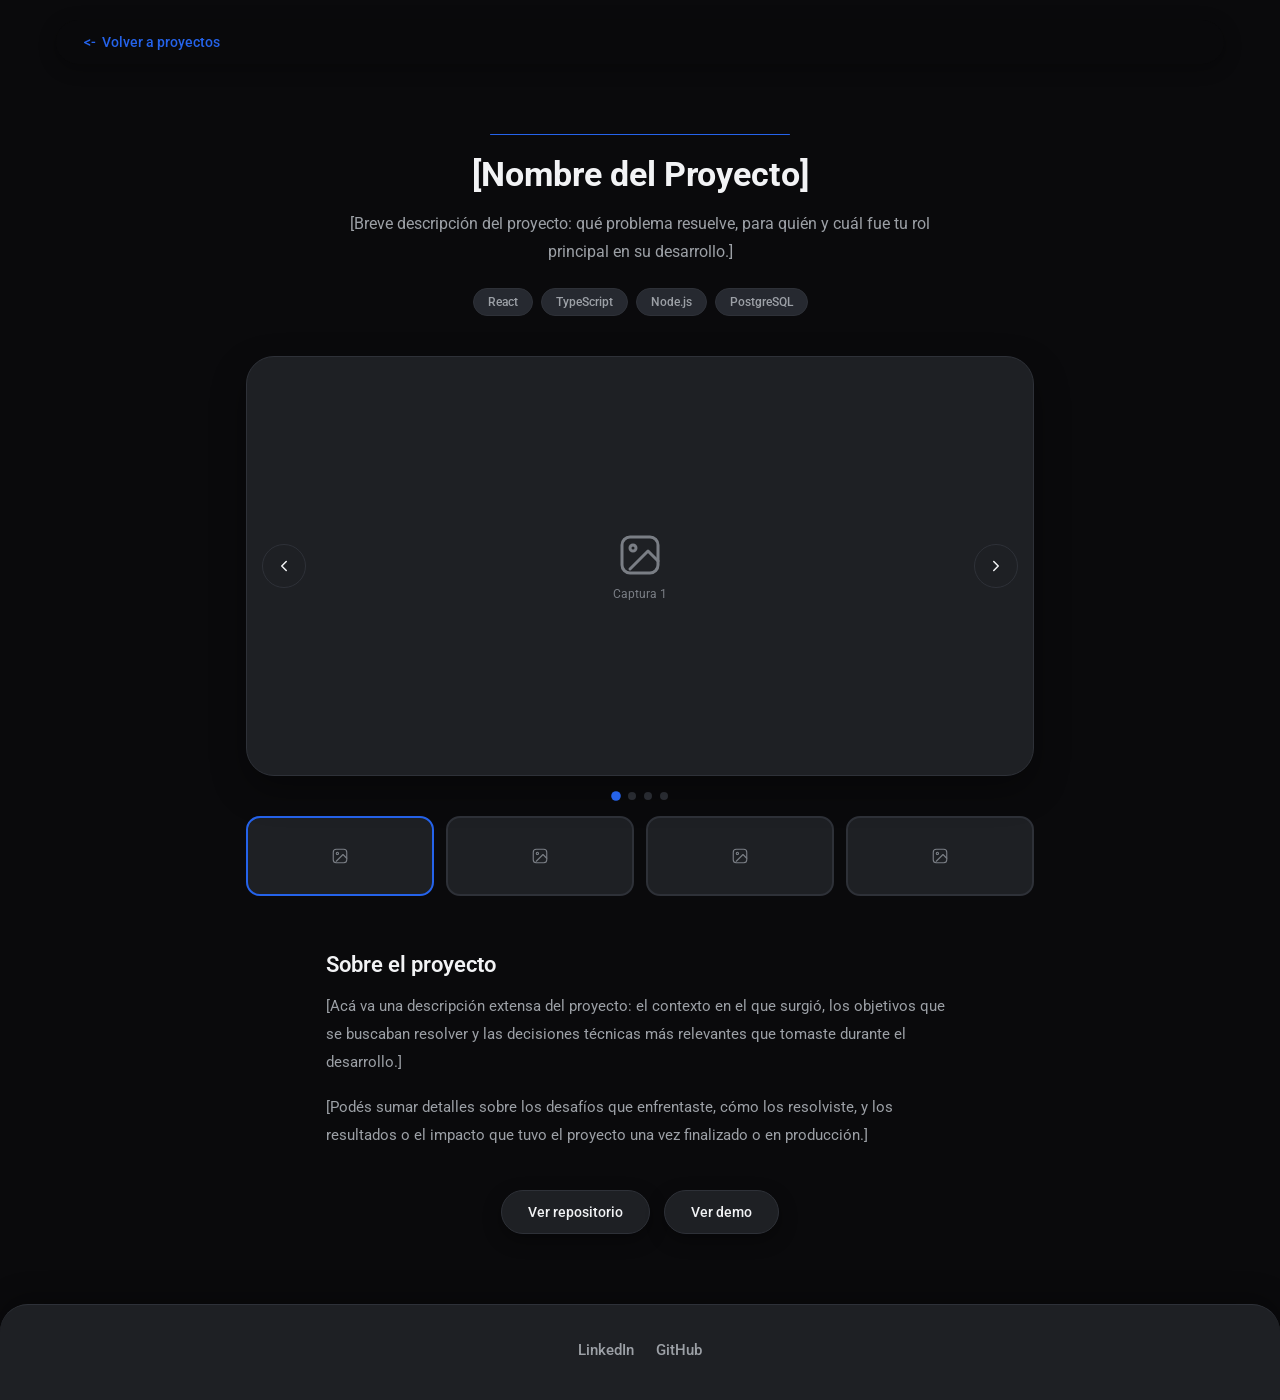
<file: proyecto.html>
<!doctype html>
<html lang="es">
<head>
<meta charset="utf-8">
<meta name="viewport" content="width=device-width, initial-scale=1">
<title>Portfolio — Ver proyecto</title>
<link rel="stylesheet" href="https://fonts.googleapis.com/css2?family=Roboto:wght@400;500;700&display=swap">
<link rel="stylesheet" href="styles.css">
</head>
<body>
<div class="page-shell">

<nav class="site-nav">
<div class="nav-pill" style="justify-content:flex-start;">
<a href="proyectos.html" class="back-link" style="color:var(--accent);"><span class="arrow-ic">&lt;-</span> Volver a proyectos</a>
</div>
</nav>

<section style="position:relative;max-width:900px;margin:0 auto;padding:50px 56px 0;text-align:center;">
<div class="section-divider"></div>
<h1 style="margin:0;font-family:'Roboto',sans-serif;font-weight:700;font-size:34px;line-height:1.15;">[Nombre del Proyecto]</h1>
<p style="margin:16px auto 0;max-width:620px;font-size:16px;line-height:1.75;color:var(--text-muted);">[Breve descripción del proyecto: qué problema resuelve, para quién y cuál fue tu rol principal en su desarrollo.]</p>
<div style="display:flex;flex-wrap:wrap;gap:8px;margin-top:22px;justify-content:center;">
<span class="badge-c">React</span><span class="badge-c">TypeScript</span><span class="badge-c">Node.js</span><span class="badge-c">PostgreSQL</span>
</div>
</section>

<section style="position:relative;max-width:900px;margin:0 auto;padding:40px 56px 0;">

<div style="position:relative;">
<div class="pcard-c carousel-viewport" style="height:420px;">
<div class="carousel-track" id="carouselTrack">

<div class="carousel-slide">
<!-- Reemplazar por: <img src="URL_DE_CLOUDINARY" alt="Captura 1 del proyecto" style="width:100%;height:100%;object-fit:cover;"> -->
<svg width="48" height="48" viewBox="0 0 24 24" fill="none" aria-hidden="true" style="color:var(--text-dim);"><rect x="3" y="3" width="18" height="18" rx="4" stroke="currentColor" stroke-width="1.5"></rect><circle cx="8.5" cy="8.5" r="1.5" stroke="currentColor" stroke-width="1.5"></circle><path d="M21 15l-5-5-9 9" stroke="currentColor" stroke-width="1.5" stroke-linecap="round" stroke-linejoin="round"></path></svg>
<span>Captura 1</span>
</div>

<div class="carousel-slide">
<!-- Reemplazar por: <img src="URL_DE_CLOUDINARY" alt="Captura 2 del proyecto" style="width:100%;height:100%;object-fit:cover;"> -->
<svg width="48" height="48" viewBox="0 0 24 24" fill="none" aria-hidden="true" style="color:var(--text-dim);"><rect x="3" y="3" width="18" height="18" rx="4" stroke="currentColor" stroke-width="1.5"></rect><circle cx="8.5" cy="8.5" r="1.5" stroke="currentColor" stroke-width="1.5"></circle><path d="M21 15l-5-5-9 9" stroke="currentColor" stroke-width="1.5" stroke-linecap="round" stroke-linejoin="round"></path></svg>
<span>Captura 2</span>
</div>

<div class="carousel-slide">
<!-- Reemplazar por: <img src="URL_DE_CLOUDINARY" alt="Captura 3 del proyecto" style="width:100%;height:100%;object-fit:cover;"> -->
<svg width="48" height="48" viewBox="0 0 24 24" fill="none" aria-hidden="true" style="color:var(--text-dim);"><rect x="3" y="3" width="18" height="18" rx="4" stroke="currentColor" stroke-width="1.5"></rect><circle cx="8.5" cy="8.5" r="1.5" stroke="currentColor" stroke-width="1.5"></circle><path d="M21 15l-5-5-9 9" stroke="currentColor" stroke-width="1.5" stroke-linecap="round" stroke-linejoin="round"></path></svg>
<span>Captura 3</span>
</div>

<div class="carousel-slide">
<!-- Reemplazar por: <img src="URL_DE_CLOUDINARY" alt="Captura 4 del proyecto" style="width:100%;height:100%;object-fit:cover;"> -->
<svg width="48" height="48" viewBox="0 0 24 24" fill="none" aria-hidden="true" style="color:var(--text-dim);"><rect x="3" y="3" width="18" height="18" rx="4" stroke="currentColor" stroke-width="1.5"></rect><circle cx="8.5" cy="8.5" r="1.5" stroke="currentColor" stroke-width="1.5"></circle><path d="M21 15l-5-5-9 9" stroke="currentColor" stroke-width="1.5" stroke-linecap="round" stroke-linejoin="round"></path></svg>
<span>Captura 4</span>
</div>

</div>
</div>
<button type="button" id="carouselPrev" class="nav-arrow" style="position:absolute;left:16px;top:50%;transform:translateY(-50%);" aria-label="Imagen anterior">
<svg width="18" height="18" viewBox="0 0 24 24" fill="none" aria-hidden="true" style="color:var(--text);"><path d="M15 18l-6-6 6-6" stroke="currentColor" stroke-width="2" stroke-linecap="round" stroke-linejoin="round"></path></svg>
</button>
<button type="button" id="carouselNext" class="nav-arrow" style="position:absolute;right:16px;top:50%;transform:translateY(-50%);" aria-label="Imagen siguiente">
<svg width="18" height="18" viewBox="0 0 24 24" fill="none" aria-hidden="true" style="color:var(--text);"><path d="M9 6l6 6-6 6" stroke="currentColor" stroke-width="2" stroke-linecap="round" stroke-linejoin="round"></path></svg>
</button>
</div>

<div id="carouselDots" style="display:flex;align-items:center;justify-content:center;gap:8px;margin-top:16px;">
<button type="button" class="dot-c active" data-index="0" aria-label="Ir a la captura 1" aria-current="true"></button>
<button type="button" class="dot-c" data-index="1" aria-label="Ir a la captura 2"></button>
<button type="button" class="dot-c" data-index="2" aria-label="Ir a la captura 3"></button>
<button type="button" class="dot-c" data-index="3" aria-label="Ir a la captura 4"></button>
</div>

<div class="thumbgrid" id="carouselThumbs" style="display:grid;grid-template-columns:repeat(4,minmax(0,1fr));gap:12px;margin-top:16px;">
<button type="button" class="thumb-c active" data-index="0" aria-label="Ver captura 1">
<svg width="18" height="18" viewBox="0 0 24 24" fill="none" aria-hidden="true" style="color:var(--text-dim);"><rect x="3" y="3" width="18" height="18" rx="4" stroke="currentColor" stroke-width="1.5"></rect><circle cx="8.5" cy="8.5" r="1.5" stroke="currentColor" stroke-width="1.5"></circle><path d="M21 15l-5-5-9 9" stroke="currentColor" stroke-width="1.5" stroke-linecap="round" stroke-linejoin="round"></path></svg>
</button>
<button type="button" class="thumb-c" data-index="1" aria-label="Ver captura 2">
<svg width="18" height="18" viewBox="0 0 24 24" fill="none" aria-hidden="true" style="color:var(--text-dim);"><rect x="3" y="3" width="18" height="18" rx="4" stroke="currentColor" stroke-width="1.5"></rect><circle cx="8.5" cy="8.5" r="1.5" stroke="currentColor" stroke-width="1.5"></circle><path d="M21 15l-5-5-9 9" stroke="currentColor" stroke-width="1.5" stroke-linecap="round" stroke-linejoin="round"></path></svg>
</button>
<button type="button" class="thumb-c" data-index="2" aria-label="Ver captura 3">
<svg width="18" height="18" viewBox="0 0 24 24" fill="none" aria-hidden="true" style="color:var(--text-dim);"><rect x="3" y="3" width="18" height="18" rx="4" stroke="currentColor" stroke-width="1.5"></rect><circle cx="8.5" cy="8.5" r="1.5" stroke="currentColor" stroke-width="1.5"></circle><path d="M21 15l-5-5-9 9" stroke="currentColor" stroke-width="1.5" stroke-linecap="round" stroke-linejoin="round"></path></svg>
</button>
<button type="button" class="thumb-c" data-index="3" aria-label="Ver captura 4">
<svg width="18" height="18" viewBox="0 0 24 24" fill="none" aria-hidden="true" style="color:var(--text-dim);"><rect x="3" y="3" width="18" height="18" rx="4" stroke="currentColor" stroke-width="1.5"></rect><circle cx="8.5" cy="8.5" r="1.5" stroke="currentColor" stroke-width="1.5"></circle><path d="M21 15l-5-5-9 9" stroke="currentColor" stroke-width="1.5" stroke-linecap="round" stroke-linejoin="round"></path></svg>
</button>
</div>

</section>

<section style="position:relative;max-width:740px;margin:0 auto;padding:56px 56px 0;">
<h3 style="margin:0 0 16px;font-family:'Roboto',sans-serif;font-weight:600;font-size:22px;">Sobre el proyecto</h3>
<p style="margin:0 0 18px;font-size:15px;line-height:1.85;color:var(--text-muted);">[Acá va una descripción extensa del proyecto: el contexto en el que surgió, los objetivos que se buscaban resolver y las decisiones técnicas más relevantes que tomaste durante el desarrollo.]</p>
<p style="margin:0;font-size:15px;line-height:1.85;color:var(--text-muted);">[Podés sumar detalles sobre los desafíos que enfrentaste, cómo los resolviste, y los resultados o el impacto que tuvo el proyecto una vez finalizado o en producción.]</p>
</section>

<section style="position:relative;max-width:740px;margin:0 auto;padding:40px 56px 70px;text-align:center;">
<div style="display:flex;flex-wrap:wrap;gap:14px;justify-content:center;">
<a href="#" class="pill-c">Ver repositorio</a>
<a href="#" class="pill-c">Ver demo</a>
</div>
</section>

<footer class="site-footer">
<div style="display:flex;gap:22px;">
<a href="https://linkedin.com/" class="navlink2">LinkedIn</a>
<a href="https://github.com/" class="navlink2">GitHub</a>
</div>
</footer>

</div>

<script>
(function () {
  var track = document.getElementById('carouselTrack');
  var slides = track.querySelectorAll('.carousel-slide');
  var dots = document.querySelectorAll('#carouselDots .dot-c');
  var thumbs = document.querySelectorAll('#carouselThumbs .thumb-c');
  var prevBtn = document.getElementById('carouselPrev');
  var nextBtn = document.getElementById('carouselNext');
  var current = 0;

  function goTo(index) {
    current = (index + slides.length) % slides.length;
    track.style.transform = 'translateX(-' + (current * 100) + '%)';

    dots.forEach(function (dot, i) {
      var active = i === current;
      dot.classList.toggle('active', active);
      if (active) {
        dot.setAttribute('aria-current', 'true');
      } else {
        dot.removeAttribute('aria-current');
      }
    });

    thumbs.forEach(function (thumb, i) {
      var active = i === current;
      thumb.classList.toggle('active', active);
      if (active) {
        thumb.setAttribute('aria-current', 'true');
      } else {
        thumb.removeAttribute('aria-current');
      }
    });
  }

  prevBtn.addEventListener('click', function () { goTo(current - 1); });
  nextBtn.addEventListener('click', function () { goTo(current + 1); });

  dots.forEach(function (dot) {
    dot.addEventListener('click', function () { goTo(Number(dot.dataset.index)); });
  });

  thumbs.forEach(function (thumb) {
    thumb.addEventListener('click', function () { goTo(Number(thumb.dataset.index)); });
  });

  goTo(0);
})();
</script>

</body>
</html>
</file>
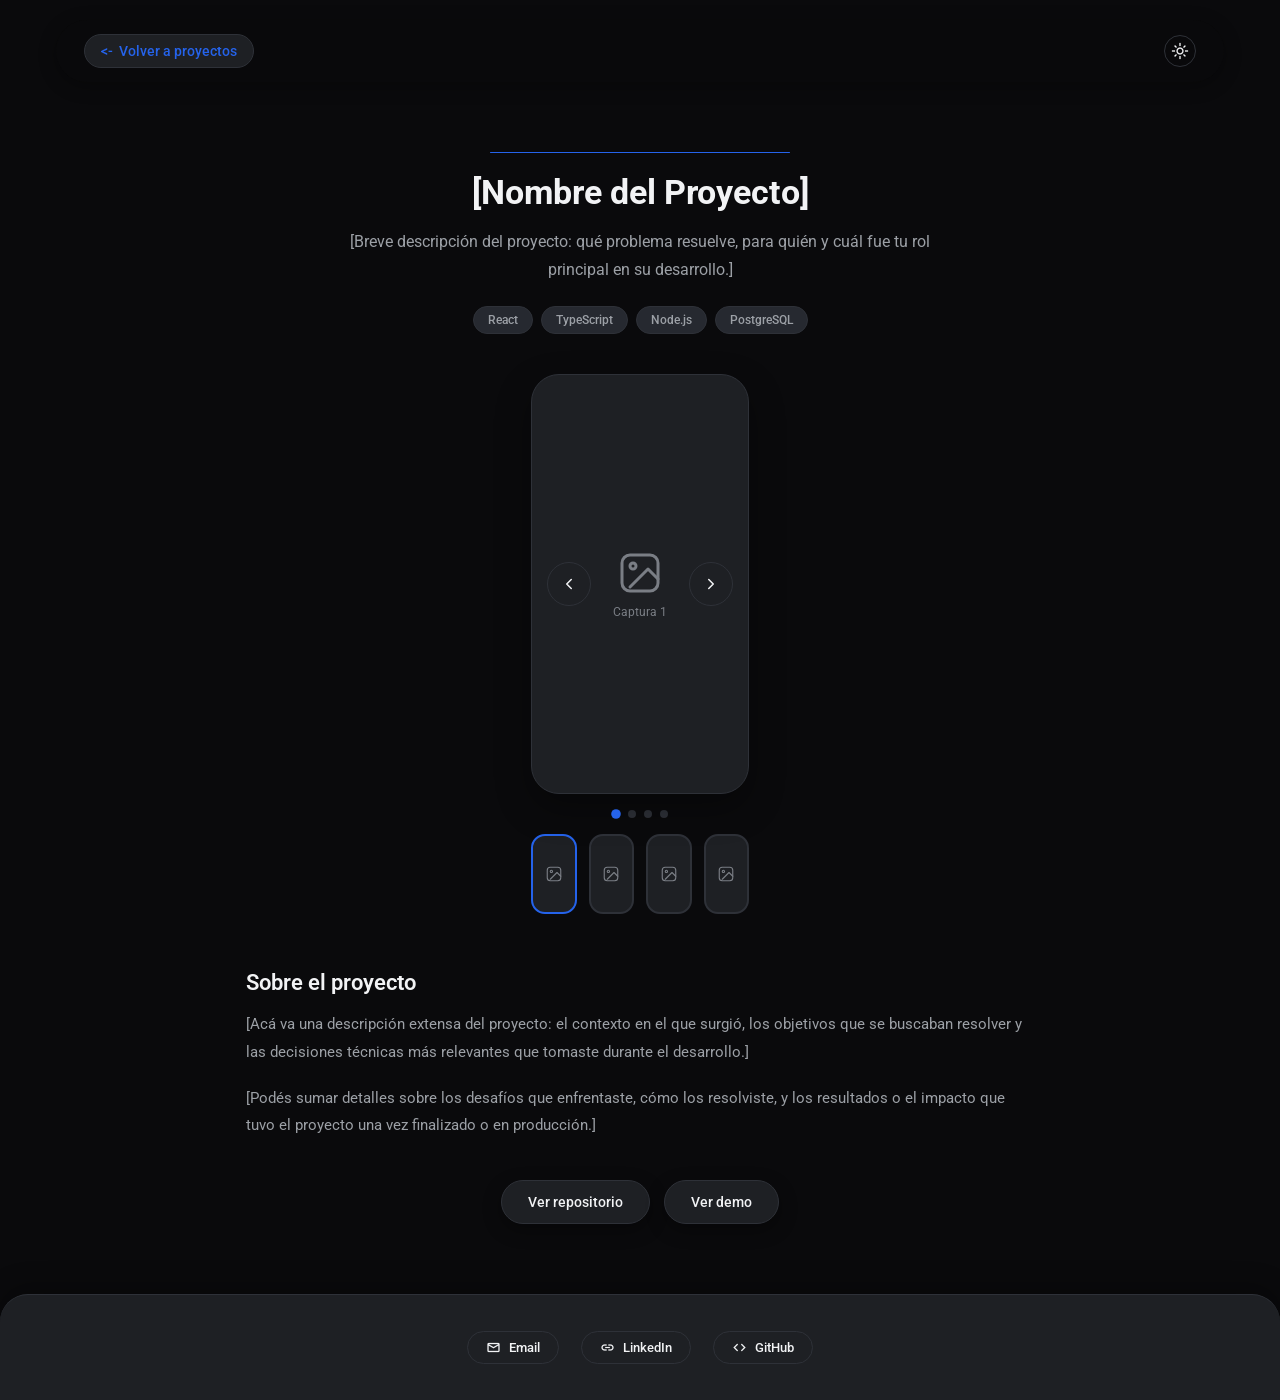
<file: proyectos/template_proyecto.html>
<!doctype html>
<html lang="es">
<head>
  <script>
    if (localStorage.getItem('theme') === 'light') {
      document.documentElement.setAttribute('data-theme', 'light');
    }
  </script>
  <meta charset="utf-8">
  <meta name="viewport" content="width=device-width, initial-scale=1">
  <link rel="icon" type="image/png" href="https://res.cloudinary.com/drnzeqcpu/image/upload/v1790030248/favicon_ifnker.png">
  <title>Portfolio — Ver proyecto</title>
  <link rel="stylesheet" href="https://fonts.googleapis.com/css2?family=Roboto:wght@400;500;700&display=swap">
  <link rel="stylesheet" href="https://fonts.googleapis.com/css2?family=Material+Symbols+Outlined" />
  <link rel="stylesheet" href="../css/styles.css">
</head>
<body>
  <div class="page-shell">

    <nav class="site-nav">
      <div class="nav-pill" style="justify-content:space-between;">
        <a href="../proyectos.html" class="back-link" style="color:var(--accent);"><span class="arrow-ic">&lt;-</span> Volver a proyectos</a>
        <button type="button" id="themeToggle" class="theme-toggle" aria-label="Cambiar a modo claro">
          <span class="icon-gs" id="themeIcon" aria-hidden="true">light_mode</span>
        </button>
      </div>
    </nav>

    <section class="section-pad" style="position:relative;max-width:900px;margin:0 auto;padding-top:50px;padding-bottom:0;text-align:center;">
      <div class="section-divider"></div>
      <h1 style="margin:0;font-weight:700;font-size:34px;line-height:1.15;">[Nombre del Proyecto]</h1>
      <p style="margin:16px auto 0;max-width:620px;font-size:16px;line-height:1.75;color:var(--text-muted);">[Breve descripción del proyecto: qué problema resuelve, para quién y cuál fue tu rol principal en su desarrollo.]</p>
      <div style="display:flex;flex-wrap:wrap;gap:8px;margin-top:22px;justify-content:center;">
        <span class="badge-c">React</span><span class="badge-c">TypeScript</span><span class="badge-c">Node.js</span><span class="badge-c">PostgreSQL</span>
      </div>
    </section>

    <section class="section-pad" style="position:relative;max-width:900px;margin:0 auto;padding-top:40px;padding-bottom:0;">

      <div style="position:relative;">
        <div class="pcard-c carousel-viewport">
          <div class="carousel-track" id="carouselTrack">

            <div class="carousel-slide">
              <!-- Reemplazar por: <img src="https://res.cloudinary.com/TU_CLOUD/image/upload/f_auto,q_auto,w_1200/v.../archivo.jpg" alt="Captura 1 del proyecto" style="width:100%;height:100%;object-fit:contain;"> -->
              <svg width="48" height="48" viewBox="0 0 24 24" fill="none" aria-hidden="true" style="color:var(--text-dim);"><rect x="3" y="3" width="18" height="18" rx="4" stroke="currentColor" stroke-width="1.5"></rect><circle cx="8.5" cy="8.5" r="1.5" stroke="currentColor" stroke-width="1.5"></circle><path d="M21 15l-5-5-9 9" stroke="currentColor" stroke-width="1.5" stroke-linecap="round" stroke-linejoin="round"></path></svg>
              <span>Captura 1</span>
            </div>

            <div class="carousel-slide">
              <!-- Reemplazar por: <img src="https://res.cloudinary.com/TU_CLOUD/image/upload/f_auto,q_auto,w_1200/v.../archivo.jpg" alt="Captura 2 del proyecto" style="width:100%;height:100%;object-fit:contain;"> -->
              <svg width="48" height="48" viewBox="0 0 24 24" fill="none" aria-hidden="true" style="color:var(--text-dim);"><rect x="3" y="3" width="18" height="18" rx="4" stroke="currentColor" stroke-width="1.5"></rect><circle cx="8.5" cy="8.5" r="1.5" stroke="currentColor" stroke-width="1.5"></circle><path d="M21 15l-5-5-9 9" stroke="currentColor" stroke-width="1.5" stroke-linecap="round" stroke-linejoin="round"></path></svg>
              <span>Captura 2</span>
            </div>

            <div class="carousel-slide">
              <!-- Reemplazar por: <img src="https://res.cloudinary.com/TU_CLOUD/image/upload/f_auto,q_auto,w_1200/v.../archivo.jpg" alt="Captura 3 del proyecto" style="width:100%;height:100%;object-fit:contain;"> -->
              <svg width="48" height="48" viewBox="0 0 24 24" fill="none" aria-hidden="true" style="color:var(--text-dim);"><rect x="3" y="3" width="18" height="18" rx="4" stroke="currentColor" stroke-width="1.5"></rect><circle cx="8.5" cy="8.5" r="1.5" stroke="currentColor" stroke-width="1.5"></circle><path d="M21 15l-5-5-9 9" stroke="currentColor" stroke-width="1.5" stroke-linecap="round" stroke-linejoin="round"></path></svg>
              <span>Captura 3</span>
            </div>

            <div class="carousel-slide">
              <!-- Reemplazar por: <img src="https://res.cloudinary.com/TU_CLOUD/image/upload/f_auto,q_auto,w_1200/v.../archivo.jpg" alt="Captura 4 del proyecto" style="width:100%;height:100%;object-fit:contain;"> -->
              <svg width="48" height="48" viewBox="0 0 24 24" fill="none" aria-hidden="true" style="color:var(--text-dim);"><rect x="3" y="3" width="18" height="18" rx="4" stroke="currentColor" stroke-width="1.5"></rect><circle cx="8.5" cy="8.5" r="1.5" stroke="currentColor" stroke-width="1.5"></circle><path d="M21 15l-5-5-9 9" stroke="currentColor" stroke-width="1.5" stroke-linecap="round" stroke-linejoin="round"></path></svg>
              <span>Captura 4</span>
            </div>

          </div>
        </div>
        <button type="button" id="carouselPrev" class="nav-arrow" style="position:absolute;left:16px;top:50%;transform:translateY(-50%);" aria-label="Imagen anterior">
          <svg width="18" height="18" viewBox="0 0 24 24" fill="none" aria-hidden="true" style="color:var(--text);"><path d="M15 18l-6-6 6-6" stroke="currentColor" stroke-width="2" stroke-linecap="round" stroke-linejoin="round"></path></svg>
        </button>
        <button type="button" id="carouselNext" class="nav-arrow" style="position:absolute;right:16px;top:50%;transform:translateY(-50%);" aria-label="Imagen siguiente">
          <svg width="18" height="18" viewBox="0 0 24 24" fill="none" aria-hidden="true" style="color:var(--text);"><path d="M9 6l6 6-6 6" stroke="currentColor" stroke-width="2" stroke-linecap="round" stroke-linejoin="round"></path></svg>
        </button>
      </div>

      <div id="carouselDots" style="display:flex;align-items:center;justify-content:center;gap:8px;margin-top:16px;">
        <button type="button" class="dot-c active" data-index="0" aria-label="Ir a la captura 1" aria-current="true"></button>
        <button type="button" class="dot-c" data-index="1" aria-label="Ir a la captura 2"></button>
        <button type="button" class="dot-c" data-index="2" aria-label="Ir a la captura 3"></button>
        <button type="button" class="dot-c" data-index="3" aria-label="Ir a la captura 4"></button>
      </div>

      <div class="thumbgrid" id="carouselThumbs" style="display:grid;grid-template-columns:repeat(4,minmax(0,1fr));gap:12px;margin-top:16px;">
        <button type="button" class="thumb-c active" data-index="0" aria-label="Ver captura 1">
          <!-- Reemplazar por: <img src="https://res.cloudinary.com/TU_CLOUD/image/upload/f_auto,q_auto,w_200/v.../archivo.jpg" alt="" style="width:100%;height:100%;object-fit:contain;"> -->
          <svg width="18" height="18" viewBox="0 0 24 24" fill="none" aria-hidden="true" style="color:var(--text-dim);"><rect x="3" y="3" width="18" height="18" rx="4" stroke="currentColor" stroke-width="1.5"></rect><circle cx="8.5" cy="8.5" r="1.5" stroke="currentColor" stroke-width="1.5"></circle><path d="M21 15l-5-5-9 9" stroke="currentColor" stroke-width="1.5" stroke-linecap="round" stroke-linejoin="round"></path></svg>
        </button>
        <button type="button" class="thumb-c" data-index="1" aria-label="Ver captura 2">
          <!-- Reemplazar por: <img src="https://res.cloudinary.com/TU_CLOUD/image/upload/f_auto,q_auto,w_200/v.../archivo.jpg" alt="" style="width:100%;height:100%;object-fit:contain;"> -->
          <svg width="18" height="18" viewBox="0 0 24 24" fill="none" aria-hidden="true" style="color:var(--text-dim);"><rect x="3" y="3" width="18" height="18" rx="4" stroke="currentColor" stroke-width="1.5"></rect><circle cx="8.5" cy="8.5" r="1.5" stroke="currentColor" stroke-width="1.5"></circle><path d="M21 15l-5-5-9 9" stroke="currentColor" stroke-width="1.5" stroke-linecap="round" stroke-linejoin="round"></path></svg>
        </button>
        <button type="button" class="thumb-c" data-index="2" aria-label="Ver captura 3">
          <!-- Reemplazar por: <img src="https://res.cloudinary.com/TU_CLOUD/image/upload/f_auto,q_auto,w_200/v.../archivo.jpg" alt="" style="width:100%;height:100%;object-fit:contain;"> -->
          <svg width="18" height="18" viewBox="0 0 24 24" fill="none" aria-hidden="true" style="color:var(--text-dim);"><rect x="3" y="3" width="18" height="18" rx="4" stroke="currentColor" stroke-width="1.5"></rect><circle cx="8.5" cy="8.5" r="1.5" stroke="currentColor" stroke-width="1.5"></circle><path d="M21 15l-5-5-9 9" stroke="currentColor" stroke-width="1.5" stroke-linecap="round" stroke-linejoin="round"></path></svg>
        </button>
        <button type="button" class="thumb-c" data-index="3" aria-label="Ver captura 4">
          <!-- Reemplazar por: <img src="https://res.cloudinary.com/TU_CLOUD/image/upload/f_auto,q_auto,w_200/v.../archivo.jpg" alt="" style="width:100%;height:100%;object-fit:contain;"> -->
          <svg width="18" height="18" viewBox="0 0 24 24" fill="none" aria-hidden="true" style="color:var(--text-dim);"><rect x="3" y="3" width="18" height="18" rx="4" stroke="currentColor" stroke-width="1.5"></rect><circle cx="8.5" cy="8.5" r="1.5" stroke="currentColor" stroke-width="1.5"></circle><path d="M21 15l-5-5-9 9" stroke="currentColor" stroke-width="1.5" stroke-linecap="round" stroke-linejoin="round"></path></svg>
        </button>
      </div>

    </section>

    <section class="section-pad" style="position:relative;max-width:900px;margin:0 auto;padding-top:56px;padding-bottom:0;">
      <h3 style="margin:0 0 16px;font-weight:600;font-size:22px;">Sobre el proyecto</h3>
      <p style="margin:0 0 18px;font-size:15px;line-height:1.85;color:var(--text-muted);">[Acá va una descripción extensa del proyecto: el contexto en el que surgió, los objetivos que se buscaban resolver y las decisiones técnicas más relevantes que tomaste durante el desarrollo.]</p>
      <p style="margin:0;font-size:15px;line-height:1.85;color:var(--text-muted);">[Podés sumar detalles sobre los desafíos que enfrentaste, cómo los resolviste, y los resultados o el impacto que tuvo el proyecto una vez finalizado o en producción.]</p>
    </section>

    <section class="section-pad" style="position:relative;max-width:900px;margin:0 auto;padding-top:40px;padding-bottom:70px;text-align:center;">
      <div style="display:flex;flex-wrap:wrap;gap:14px;justify-content:center;">
        <a href="#" class="pill-c" target="_blank" rel="noopener">Ver repositorio</a>
        <a href="#" class="pill-c" target="_blank" rel="noopener">Ver demo</a>
      </div>
    </section>

    <footer class="site-footer">
      <div style="display:flex;gap:22px;">
        <a href="#" class="pill-c pill-sm js-mail-link"><span class="icon-gs" aria-hidden="true" style="font-size:15px;">mail</span>Email</a>
        <a href="https://www.linkedin.com/in/blum-ariel/" class="pill-c pill-sm" target="_blank" rel="noopener"><span class="icon-gs" aria-hidden="true" style="font-size:15px;">link</span>LinkedIn</a>
        <a href="https://github.com/a256b" class="pill-c pill-sm" target="_blank" rel="noopener"><span class="icon-gs" aria-hidden="true" style="font-size:15px;">code</span>GitHub</a>
      </div>
    </footer>

  </div>

  <script>
    (function () {
      var track = document.getElementById('carouselTrack');
      var slides = track.querySelectorAll('.carousel-slide');
      var dots = document.querySelectorAll('#carouselDots .dot-c');
      var thumbs = document.querySelectorAll('#carouselThumbs .thumb-c');
      var prevBtn = document.getElementById('carouselPrev');
      var nextBtn = document.getElementById('carouselNext');
      var current = 0;

      function goTo(index) {
        current = (index + slides.length) % slides.length;
        track.style.transform = 'translateX(-' + (current * 100) + '%)';

        dots.forEach(function (dot, i) {
          var active = i === current;
          dot.classList.toggle('active', active);
          if (active) {
            dot.setAttribute('aria-current', 'true');
          } else {
            dot.removeAttribute('aria-current');
          }
        });

        thumbs.forEach(function (thumb, i) {
          var active = i === current;
          thumb.classList.toggle('active', active);
          if (active) {
            thumb.setAttribute('aria-current', 'true');
          } else {
            thumb.removeAttribute('aria-current');
          }
        });
      }

      prevBtn.addEventListener('click', function () { goTo(current - 1); });
      nextBtn.addEventListener('click', function () { goTo(current + 1); });

      dots.forEach(function (dot) {
        dot.addEventListener('click', function () { goTo(Number(dot.dataset.index)); });
      });

      thumbs.forEach(function (thumb) {
        thumb.addEventListener('click', function () { goTo(Number(thumb.dataset.index)); });
      });

      goTo(0);
    })();
  </script>

  <script>
    (function () {
      var user = 'arielblum.dev';
      var domain = 'gmail.com';
      var links = document.querySelectorAll('.js-mail-link');
      links.forEach(function (link) {
        link.href = 'mailto:' + user + '@' + domain;
      });
    })();
  </script>

  <script>
    (function () {
      var root = document.documentElement;
      var btn = document.getElementById('themeToggle');
      var icon = document.getElementById('themeIcon');
      function sync() {
        var isLight = root.getAttribute('data-theme') === 'light';
        icon.textContent = isLight ? 'dark_mode' : 'light_mode';
        btn.setAttribute('aria-label', isLight ? 'Cambiar a modo oscuro' : 'Cambiar a modo claro');
      }
      sync();
      btn.addEventListener('click', function () {
        var isLight = root.getAttribute('data-theme') === 'light';
        if (isLight) {
          root.removeAttribute('data-theme');
          localStorage.setItem('theme', 'dark');
        } else {
          root.setAttribute('data-theme', 'light');
          localStorage.setItem('theme', 'light');
        }
        sync();
      });
    })();
  </script>

</body>
</html>
</file>
<file: styles.css>
:root{
  --accent:#2563EB;
  --bg:#0A0A0C;
  --surface:#1E2024;
  --surface-2:#262930;
  --border:#2E3138;
  --divider:#3A3E46;
  --text:#F2F3F5;
  --text-muted:#9CA0A6;
  --text-dim:#7A7E85;
}

*{box-sizing:border-box;}
body{margin:0;background:var(--bg);font-family:'Roboto',sans-serif;color:var(--text);-webkit-font-smoothing:antialiased;}
a{text-decoration:none;color:inherit;}

.page-shell{width:100%;min-height:100vh;background:var(--bg);color:var(--text);font-family:'Roboto',sans-serif;}

.site-nav{position:sticky;top:0;z-index:20;display:flex;align-items:center;justify-content:space-between;padding:20px 56px;}

.nav-pill{display:flex;align-items:center;width:100%;background:rgba(10,10,12,0.82);backdrop-filter:blur(8px);border-radius:999px;padding:14px 28px;box-shadow:0 4px 18px rgba(0,0,0,0.3);}

.nav-sep{color:var(--divider);font-size:13px;}

.section-divider{width:300px;height:1px;background:var(--accent);margin:0 auto 20px;border-radius:2px;}

.thumb-box{background:var(--surface-2);display:flex;align-items:center;justify-content:center;border-radius:20px;overflow:hidden;position:relative;}

.timeline-rail{border-left:2px dashed var(--border);padding-left:36px;}

.timeline-dot{position:absolute;left:-45px;top:26px;width:16px;height:16px;border-radius:50%;background:var(--accent);box-shadow:0 0 0 5px var(--bg),0 0 0 6px var(--border);}

.cert-num{width:44px;height:44px;border-radius:50%;background:var(--surface-2);display:flex;align-items:center;justify-content:center;margin:0 auto 16px;font-family:'Roboto',sans-serif;font-weight:700;font-size:17px;color:var(--accent);}

.site-footer{background:var(--surface);border-top:1px solid var(--border);border-radius:28px 28px 0 0;display:flex;flex-wrap:wrap;gap:20px;align-items:center;justify-content:center;padding:36px 56px;box-shadow:0 -8px 24px rgba(0,0,0,0.28);}

.dot-c{width:8px;height:8px;border-radius:50%;background:var(--border);border:none;padding:0;cursor:pointer;transition:background .2s ease,transform .2s ease;}
.dot-c.active{background:var(--accent);transform:scale(1.2);}

.navlink2{font-family:'Roboto',sans-serif;font-size:15px;font-weight:500;color:var(--text-muted);padding-bottom:4px;border-bottom:1px solid transparent;transition:color .2s ease,border-color .2s ease;}
.navlink2:hover{color:var(--text);border-bottom-color:var(--accent);}

.pill-c{display:inline-flex;align-items:center;gap:8px;padding:13px 26px;border-radius:999px;background:var(--surface);border:1px solid var(--border);color:var(--text);font-size:14px;font-weight:500;box-shadow:0 6px 18px rgba(0,0,0,0.35);transition:border-color .2s ease;}
.pill-c:hover{border-color:var(--accent);}

.card-c{background:var(--surface);border:1px solid var(--border);border-radius:18px;box-shadow:0 12px 28px rgba(0,0,0,0.34);transition:border-color .2s ease;}
.card-c:hover{border-color:var(--accent);}

.pcard-c{background:var(--surface);border:1px solid var(--border);border-radius:28px;box-shadow:0 14px 34px rgba(0,0,0,0.34);transition:border-color .2s ease;overflow:hidden;}
.pcard-c:hover{border-color:var(--accent);}

.badge-c{font-family:'Roboto',sans-serif;font-size:12px;font-weight:500;color:var(--text-muted);background:var(--surface-2);border:1px solid var(--border);border-radius:999px;padding:6px 14px;}

.link-c{display:inline-flex;align-items:center;gap:4px;font-weight:500;}
.link-c .arrow-ic{display:inline-block;transition:transform .2s ease;}
.link-c:hover .arrow-ic{transform:translateX(4px);}

.back-link{display:inline-flex;align-items:center;gap:6px;font-size:14px;font-weight:500;}
.back-link .arrow-ic{display:inline-block;transition:transform .2s ease;}
.back-link:hover .arrow-ic{transform:translateX(-4px);}

.nav-arrow{width:44px;height:44px;border-radius:50%;background:var(--surface);border:1px solid var(--border);display:flex;align-items:center;justify-content:center;transition:border-color .2s ease;cursor:pointer;padding:0;font:inherit;}
.nav-arrow:hover{border-color:var(--accent);}

.thumb-c{border-radius:14px;background:var(--surface);border:2px solid var(--border);display:flex;align-items:center;justify-content:center;height:80px;transition:border-color .2s ease;overflow:hidden;cursor:pointer;padding:0;font:inherit;width:100%;}
.thumb-c:hover, .thumb-c.active{border-color:var(--accent);}

.carousel-viewport{position:relative;overflow:hidden;height:100%;}
.carousel-track{display:flex;height:100%;transition:transform .35s ease;}
.carousel-slide{flex:0 0 100%;height:100%;display:flex;align-items:center;justify-content:center;flex-direction:column;gap:8px;}
.carousel-slide span{font-size:12px;color:var(--text-dim);}

@media (max-width:900px){
  .pgrid{grid-template-columns:1fr !important;}
  .pgrid4{grid-template-columns:1fr !important;}
  .certgrid{grid-template-columns:1fr !important;}
  .thumbgrid{grid-template-columns:repeat(2,minmax(0,1fr)) !important;}
}
</file>
<file: css/styles.css>
:root {
  --accent: #2563EB;
  --bg: #0A0A0C;
  --surface: #1E2024;
  --surface-2: #262930;
  --border: #2E3138;
  --divider: #3A3E46;
  --text: #F2F3F5;
  --text-muted: #9CA0A6;
  --text-dim: #7A7E85;
  --glass-bg: rgba(10, 10, 12, 0.82);
}

:root[data-theme="light"] {
  --bg: #FFFFFF;
  --surface: #F3F4F6;
  --surface-2: #E8EAED;
  --border: #D8DBE0;
  --divider: #C4C8CF;
  --text: #14161A;
  --text-muted: #4B5157;
  --text-dim: #6B7178;
  --glass-bg: rgba(255, 255, 255, 0.82);
}

* {
  box-sizing: border-box;
}

body {
  margin: 0;
  background: var(--bg);
  font-family: 'Roboto', sans-serif;
  color: var(--text);
  -webkit-font-smoothing: antialiased;
}

a {
  text-decoration: none;
  color: inherit;
}

/* ---------- Page shell ---------- */

.page-shell {
  width: 100%;
  min-height: 100vh;
  display: flex;
  flex-direction: column;
}

/* ---------- Nav ---------- */

.site-nav {
  position: sticky;
  top: 0;
  z-index: 20;
  display: flex;
  align-items: center;
  justify-content: space-between;
  padding: 20px 56px;
}

.nav-pill {
  display: flex;
  align-items: center;
  width: 100%;
  background: var(--glass-bg);
  backdrop-filter: blur(8px);
  border-radius: 999px;
  padding: 14px 28px;
  box-shadow: 0 4px 18px rgba(0, 0, 0, 0.3);
}

.theme-toggle {
  display: flex;
  align-items: center;
  justify-content: center;
  width: 32px;
  height: 32px;
  border-radius: 50%;
  background: transparent;
  border: 1px solid var(--border);
  color: var(--text);
  cursor: pointer;
  padding: 0;
  font: inherit;
  flex-shrink: 0;
  transition: border-color .2s ease;
}

.theme-toggle:hover {
  border-color: var(--accent);
}

.theme-toggle .icon-gs {
  font-size: 18px;
}

.nav-links {
  display: flex;
  align-items: center;
  gap: 20px;
}

.nav-sep {
  color: var(--divider);
  font-size: 13px;
}

.navlink2 {
  font-family: 'Roboto', sans-serif;
  font-size: 15px;
  font-weight: 500;
  color: var(--text-muted);
  padding-top: 5px;
  padding-bottom: 4px;
  border-bottom: 1px solid transparent;
  white-space: nowrap;
  transition: color .2s ease, border-color .2s ease;
}

.navlink2:hover {
  color: var(--text);
  border-bottom-color: var(--accent);
}

/* ---------- Sections ---------- */

.section-pad {
  padding-left: 56px;
  padding-right: 56px;
}

.section-divider {
  width: 300px;
  height: 1px;
  background: var(--accent);
  margin: 0 auto 20px;
  border-radius: 2px;
}

.hero-name {
  margin: 0;
  font-weight: 700;
  font-size: 38px;
  line-height: 1.1;
}

/* ---------- Buttons / pills ---------- */

.pill-c {
  display: inline-flex;
  align-items: center;
  gap: 8px;
  padding: 13px 26px;
  border-radius: 999px;
  background: var(--surface);
  border: 1px solid var(--border);
  color: var(--text);
  font-size: 14px;
  font-weight: 500;
  box-shadow: 0 6px 18px rgba(0, 0, 0, 0.35);
  transition: border-color .2s ease;
}

.pill-c:hover {
  border-color: var(--accent);
}

.pill-sm {
  padding: 8px 18px;
  font-size: 13px;
  box-shadow: none;
}

.icon-gs {
  font-family: 'Material Symbols Outlined';
  font-size: 18px;
  line-height: 1;
}

.badge-c {
  font-family: 'Roboto', sans-serif;
  font-size: 12px;
  font-weight: 500;
  color: var(--text-muted);
  background: var(--surface-2);
  border: 1px solid var(--border);
  border-radius: 999px;
  padding: 6px 14px;
}

.badge-sm {
  font-size: 11px;
  padding: 5px 12px;
}

.link-c,
.back-link {
  display: inline-flex;
  align-items: center;
  gap: 6px;
  font-weight: 500;
  padding: 8px 16px;
  border-radius: 999px;
  background: var(--surface);
  border: 1px solid var(--border);
  transition: border-color .2s ease, background .2s ease;
}

.link-c:hover,
.back-link:hover {
  border-color: var(--accent);
  background: var(--surface-2);
}

.link-c .arrow-ic,
.back-link .arrow-ic {
  display: inline-block;
  transition: transform .2s ease;
}

.link-c:hover .arrow-ic {
  transform: translateX(4px);
}

.back-link {
  font-size: 14px;
}

.back-link:hover .arrow-ic {
  transform: translateX(-4px);
}

/* ---------- Cards ---------- */

.card-c {
  background: var(--surface);
  border: 1px solid var(--border);
  border-radius: 18px;
  box-shadow: 0 12px 28px rgba(0, 0, 0, 0.34);
  transition: border-color .2s ease;
}

.card-c:hover {
  border-color: var(--accent);
}

.pcard-c {
  background: var(--surface);
  border: 1px solid var(--border);
  border-radius: 28px;
  box-shadow: 0 14px 34px rgba(0, 0, 0, 0.34);
  transition: border-color .2s ease;
  overflow: hidden;
}

.pcard-c:hover {
  border-color: var(--accent);
}

.thumb-box {
  background: var(--surface-2);
  display: flex;
  align-items: center;
  justify-content: center;
  border-radius: 20px;
  overflow: hidden;
  position: relative;
}

.card-empty {
  min-height: 260px;
  border: 2px dashed var(--border);
  border-radius: 20px;
}

.is-disabled {
  opacity: .55;
}

.is-disabled:hover {
  border-color: var(--border);
}

/* ---------- Timeline ---------- */

.timeline-rail {
  border-left: 2px dashed var(--border);
  padding-left: 36px;
}

.timeline-rail .card-c:hover {
  border-color: var(--border);
}

.timeline-dot {
  position: absolute;
  left: -45px;
  top: 26px;
  width: 16px;
  height: 16px;
  border-radius: 50%;
  background: var(--accent);
  box-shadow: 0 0 0 5px var(--bg), 0 0 0 6px var(--border);
}

/* ---------- Certifications ---------- */

.cert-icon {
  width: 44px;
  height: 44px;
  border-radius: 50%;
  background: var(--surface-2);
  display: flex;
  align-items: center;
  justify-content: center;
  margin: 0 auto 16px;
  font-family: 'Material Symbols Outlined';
  font-size: 22px;
  color: var(--accent);
}

/* ---------- Carousel (project detail template) ---------- */

.nav-arrow {
  width: 44px;
  height: 44px;
  border-radius: 50%;
  background: var(--surface);
  border: 1px solid var(--border);
  display: flex;
  align-items: center;
  justify-content: center;
  transition: border-color .2s ease;
  cursor: pointer;
  padding: 0;
  font: inherit;
}

.nav-arrow:hover {
  border-color: var(--accent);
}

.thumb-c {
  border-radius: 14px;
  background: var(--surface);
  border: 2px solid var(--border);
  display: flex;
  align-items: center;
  justify-content: center;
  height: 80px;
  transition: border-color .2s ease;
  overflow: hidden;
  cursor: pointer;
  padding: 0;
  font: inherit;
  width: 100%;
}

.thumb-c:hover,
.thumb-c.active {
  border-color: var(--accent);
}

.carousel-viewport {
  position: relative;
  overflow: hidden;
  height: 420px;
}

.carousel-track {
  display: flex;
  height: 100%;
  transition: transform .35s ease;
}

.carousel-slide {
  flex: 0 0 100%;
  height: 100%;
  display: flex;
  align-items: center;
  justify-content: center;
  flex-direction: column;
  gap: 8px;
}

.carousel-slide span {
  font-size: 12px;
  color: var(--text-dim);
}

.dot-c {
  width: 8px;
  height: 8px;
  border-radius: 50%;
  background: var(--border);
  border: none;
  padding: 0;
  cursor: pointer;
  transition: background .2s ease, transform .2s ease;
}

.dot-c.active {
  background: var(--accent);
  transform: scale(1.2);
}

/* ---------- Footer ---------- */

.site-footer {
  margin-top: auto;
  background: var(--surface);
  border-top: 1px solid var(--border);
  border-radius: 28px 28px 0 0;
  display: flex;
  flex-wrap: wrap;
  gap: 20px;
  align-items: center;
  justify-content: center;
  padding: 36px 56px;
  box-shadow: 0 -8px 24px rgba(0, 0, 0, 0.28);
}

/* ---------- Responsive ---------- */

@media (max-width: 900px) {
  .pgrid {
    grid-template-columns: 1fr !important;
  }

  .pgrid4 {
    grid-template-columns: 1fr !important;
  }

  .certgrid {
    grid-template-columns: 1fr !important;
  }

  .thumbgrid {
    grid-template-columns: repeat(2, minmax(0, 1fr)) !important;
  }
}

@media (max-width: 700px) {
  .site-nav {
    padding: 16px 24px;
  }

  .nav-pill {
    padding: 10px 18px;
  }

  .nav-links {
    gap: 12px;
  }

  .navlink2 {
    font-size: 13px;
  }

  .theme-toggle {
    width: 28px;
    height: 28px;
  }

  .theme-toggle .icon-gs {
    font-size: 16px;
  }
}

@media (max-width: 560px) {
  .site-nav {
    padding: 14px 14px;
  }

  .nav-pill {
    padding: 8px 14px;
  }

  .nav-links {
    gap: 8px;
  }

  .navlink2 {
    font-size: 11px;
  }

  .theme-toggle {
    width: 26px;
    height: 26px;
  }

  .theme-toggle .icon-gs {
    font-size: 15px;
  }

  .section-pad {
    padding-left: 20px;
    padding-right: 20px;
  }

  .site-footer {
    padding: 24px 20px;
  }

  .carousel-viewport {
    height: 240px;
  }
}

@media (max-width: 400px) {
  .site-nav {
    padding: 12px 10px;
  }

  .nav-pill {
    padding: 6px 10px;
  }

  .nav-links {
    gap: 6px;
  }

  .navlink2 {
    font-size: 10px;
  }

  .theme-toggle {
    width: 24px;
    height: 24px;
  }

  .theme-toggle .icon-gs {
    font-size: 14px;
  }
}
</file>
